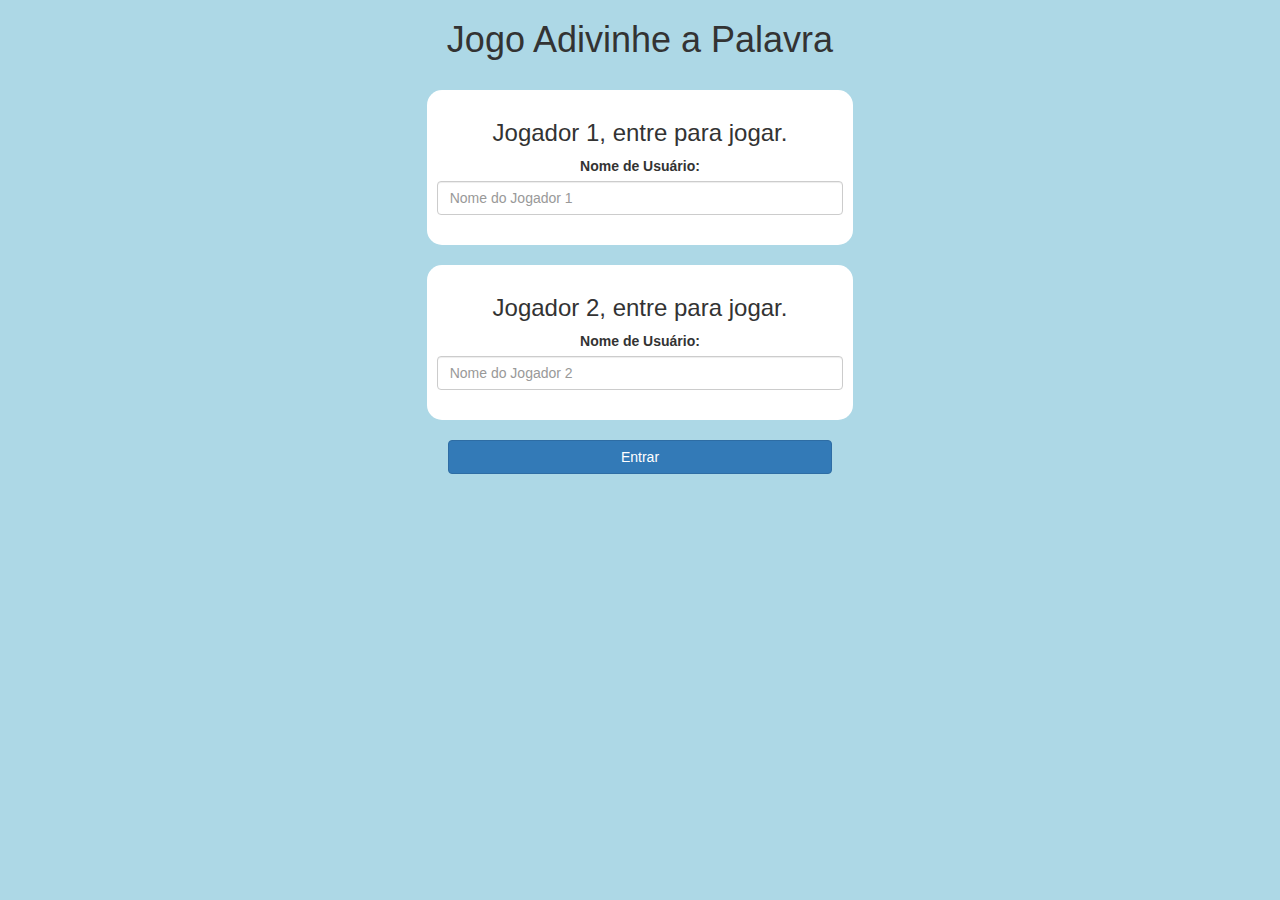
<file: index.html>
<!DOCTYPE html>
<html>

	<head>

		<title>Adivinhe a Palavra</title>

		<meta http-equiv="Content-Type" content="text/html; charset=utf-8">
		<meta name="viewport" content="width=device-width, initial-scale=1">
		<link rel="stylesheet" href="https://maxcdn.bootstrapcdn.com/bootstrap/3.4.0/css/bootstrap.min.css">
		<script src="https://ajax.googleapis.com/ajax/libs/jquery/3.4.1/jquery.min.js"></script>
		<script src="https://maxcdn.bootstrapcdn.com/bootstrap/3.4.0/js/bootstrap.min.js"></script>

		<link rel="stylesheet" type="text/css" href="game.css">

		<script src="game_login.js"></script>

	</head>

	<body>

		<center>

			<h1>Jogo Adivinhe a Palavra</h1>
			<br>

			<div class="col-lg-4 col-sm-8 col-xs-11 login_div1">
				<h3>Jogador 1, entre para jogar.</h3>
				<label>Nome de Usuário:</label>
				<input type="text" id="player1_name_input" class="form-control" placeholder="Nome do Jogador 1">
				<br>
			</div>

			<br>

			<div class="col-lg-4 col-sm-8 col-xs-11 login_div2">
				<h3>Jogador 2, entre para jogar.</h3>
				<label>Nome de Usuário:</label>
				<input type="text" id="player2_name_input" class="form-control" placeholder="Nome do Jogador 2">
				<br>
			</div>

			<br>

			<button style="width: 30%;" class="btn btn-primary" onclick="addUser()">Entrar</button>

		</center>
		
	</body>

</html>
</file>
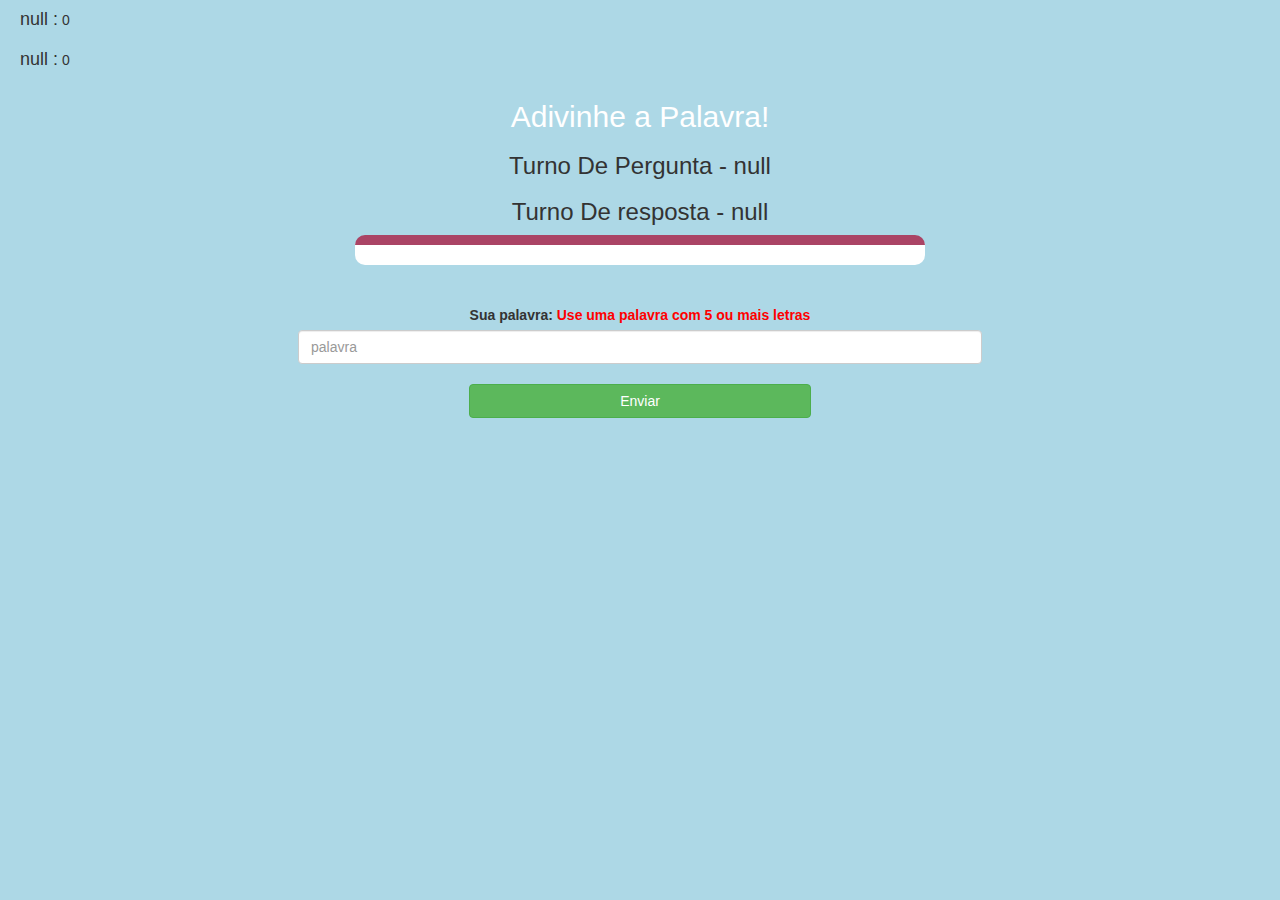
<file: game_page.html>
<!DOCTYPE html>
<html>

	<head>

		<title>Adivinhe a Palavra!</title>

		<!--links bootstrap-->
		<meta name="viewport" content="width=device-width, initial-scale=1">
		<link rel="stylesheet" href="https://maxcdn.bootstrapcdn.com/bootstrap/3.4.0/css/bootstrap.min.css">
		<script src="https://ajax.googleapis.com/ajax/libs/jquery/3.4.1/jquery.min.js"></script>
		<script src="https://maxcdn.bootstrapcdn.com/bootstrap/3.4.0/js/bootstrap.min.js"></script>
		<!--link do arquivo CSS-->
		<link rel="stylesheet" type="text/css" href="game.css">
	
	</head>

	<body>

		<h4 id="player1_name"></h4> <span id="player1_score"></span>
		<br>
		<h4 id="player2_name"></h4> <span id="player2_score"></span>
		
		<div class="container">

			<center>

				<!--Título da página do jogo-->
				<h2 style="color: white;">Adivinhe a Palavra!</h2>
				<h3 id="player_question"></h3>
				<h3 id="player_answer"></h3>
				<div id="output" class="col-lg-6"> </div>
				<br>
				<br>
				<!--para exibir uma observação sobre o jogo-->
				<label>Sua palavra: <b style="color: red"> Use uma palavra com 5 ou mais letras
				</b>
				</label>
				<input type="text" id="word" class="form-control" placeholder="palavra">
				<br>
				<button onclick="send()" class="btn btn-success" style="width: 30%;">Enviar</button>
				
			</center>
		
		</div>

		<!--link do arquivo JS-->
		<script src="game_page.js"></script>
	
	</body>

</html>
</file>
<file: game.css>
body
{
	background: lightblue;
}

.login_div1 , .login_div2
{
	background: white;
	padding: 10px;
	float: none;
	border-radius: 15px;
}

#player1_name , #player2_name
{
	display: inline-block;
	margin-left: 20px;
}

#word
{
	width: 60%;
}

#word_display
{
	letter-spacing: 5px;
}

#output
{
background: white;
border-radius: 10px;
border-top: 10px solid #AA4465;
padding: 10px;
float: none;
text-align: left;
}
</file>
